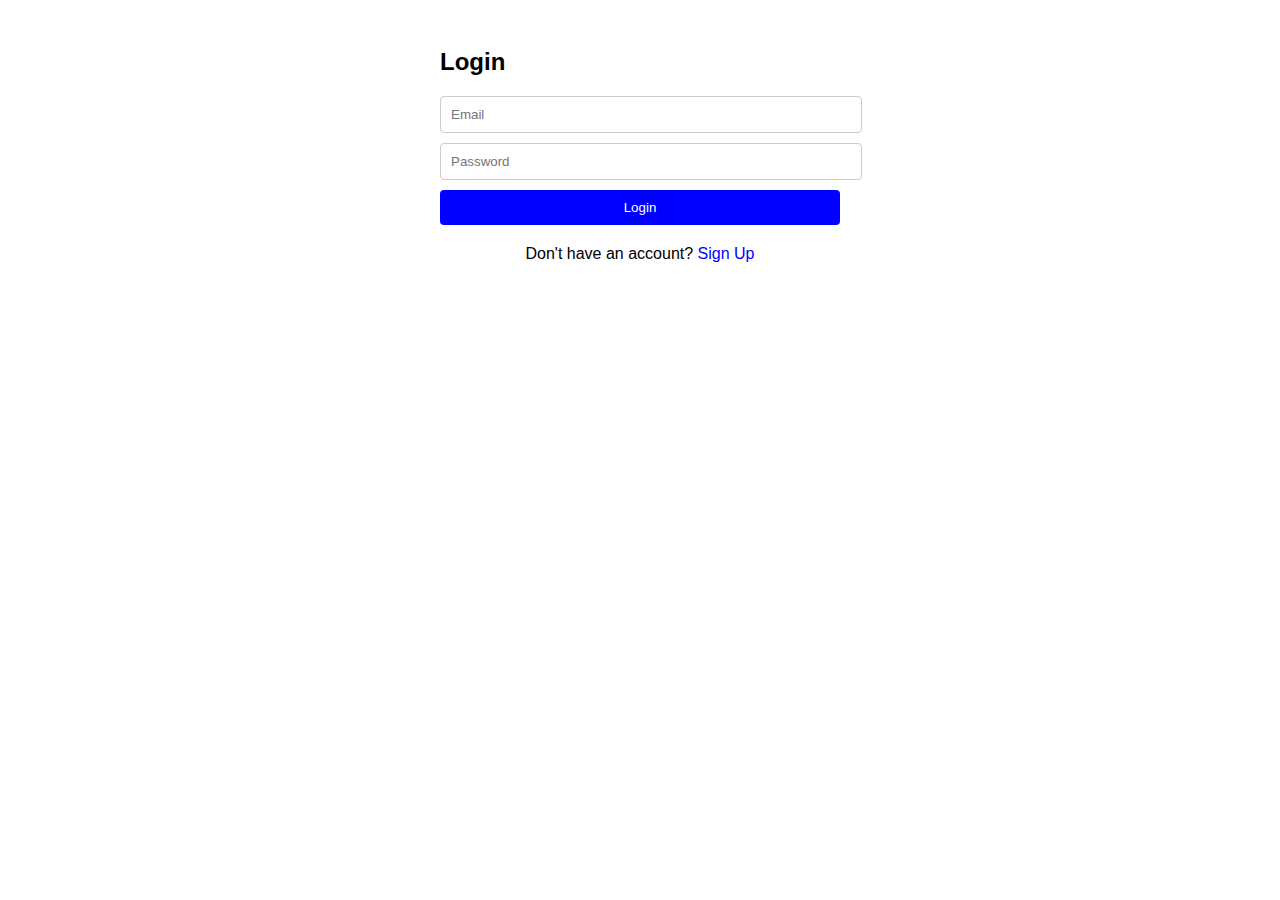
<file: log in.html>
<!DOCTYPE html>
<html>
<head>
  <title>Login Page</title>
  <style>
    body {
      font-family: Arial, sans-serif;
    }

    .login-container {
      max-width: 400px;
      margin: 0 auto;
      padding: 20px;
    }

    .login-form input {
      display: block;
      width: 100%;
      padding: 10px;
      margin-bottom: 10px;
      border-radius: 4px;
      border: 1px solid #ccc;
    }

    .login-form button {
      display: block;
      width: 100%;
      padding: 10px;
      background-color:blue;
      color: #fff;
      border: none;
      border-radius: 4px;
    }

    .login-form button:hover {
      background-color: gray;
    }

    .signup-link {
      text-align: center;
      margin-top: 20px;
      font-family: 'Gill Sans', 'Gill Sans MT', Calibri, 'Trebuchet MS', sans-serif;
      
    }

    .signup-link a {
      color: #333;
      text-decoration: none;
      color: blue;
      font-family: 'Gill Sans', 'Gill Sans MT', Calibri, 'Trebuchet MS', sans-serif;
    }
  </style>
</head>
<body>
  <div class="login-container">
    <h2>Login</h2>
    <form id="login-form" class="login-form">
      <input type="email" id="email" placeholder="Email" required>
      <input type="password" id="password" placeholder="Password" required>
      <button type="submit">Login</button>
    </form>
    <div class="signup-link">
      Don't have an account? <a href="signup.html">Sign Up</a>
    </div>
  </div>

  <script>
    document.getElementById('login-form').addEventListener('submit', function(e) {
      e.preventDefault();
      const email = document.getElementById('email').value;
      const password = document.getElementById('password').value;


      if (email === 'example@example.com' && password === 'password') {
        alert('Login successful!');
      } else {
        alert('Invalid email or password. Please try again.');
      }
    });
  </script>
</body>
</html>
</file>
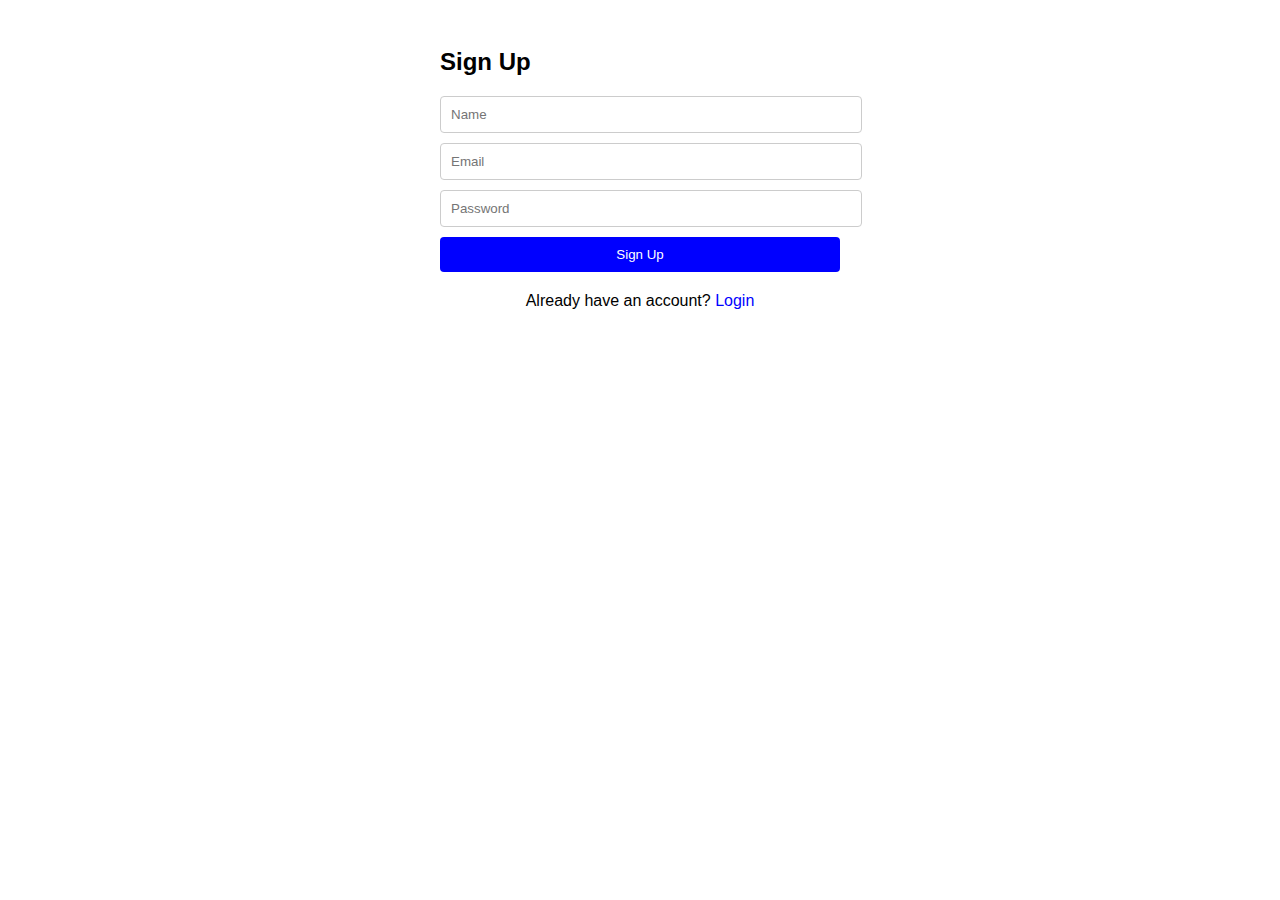
<file: signup.html>
<!DOCTYPE html>
<html>
<head>
  <title>Sign Up Page</title>
  <style>
    body {
      font-family: Arial, sans-serif;
    }

    .signup-container {
      max-width: 400px;
      margin: 0 auto;
      padding: 20px;
    }

    .signup-form input {
      display: block;
      width: 100%;
      padding: 10px;
      margin-bottom: 10px;
      border-radius: 4px;
      border: 1px solid #ccc;
    }

    .signup-form button {
      display: block;
      width: 100%;
      padding: 10px;
      background-color:blue;
      color: #fff;
      border: none;
      border-radius: 4px;
    }

    .signup-form button:hover {
      background-color:gray;
    }

    .login-link {
      text-align: center;
      margin-top: 20px;
      font-family: 'Gill Sans', 'Gill Sans MT', Calibri, 'Trebuchet MS', sans-serif;
    }

    .login-link a {
      color:blue;
      text-decoration: none;
    }
  </style>
</head>
<body>
  <div class="signup-container">
    <h2>Sign Up</h2>
    <form id="signup-form" class="signup-form">
      <input type="text" id="name" placeholder="Name" required>
      <input type="email" id="email" placeholder="Email" required>
      <input type="password" id="password" placeholder="Password" required>
      <button type="submit">Sign Up</button>
    </form>
    <div class="login-link">
      Already have an account? <a href="log in.html">Login</a>
    </div>
  </div>

  <script>
    document.getElementById('signup-form').addEventListener('submit', function(e) {
      e.preventDefault();
      const name = document.getElementById('name').value;
      const email = document.getElementById('email').value;
      const password = document.getElementById('password').value;
      if (name && email && password) {
        alert('Sign up successful!');
      } else {
        alert('Please fill in all the required fields.');
      }
    });
  </script>
</body>
</html>
</file>
